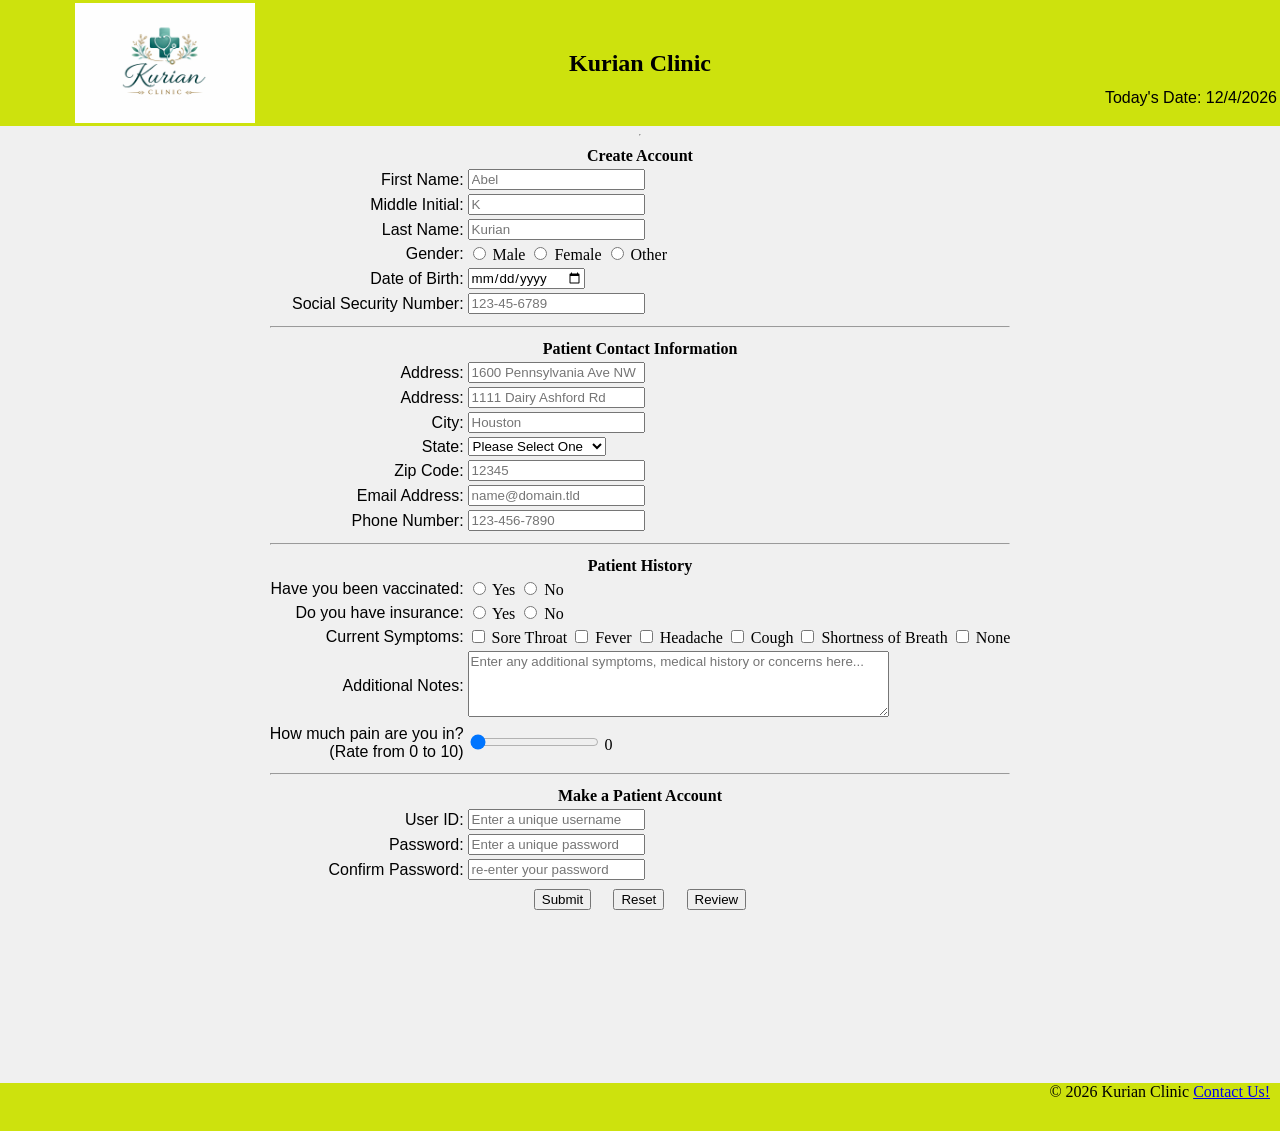
<file: index.html>
<!DOCTYPE html>
<!--
    Program name: hw2.html
    Author: Abel Kurian
    Date created: 03/26/2026
    Date last edited: 03/26/2026
    Version: 2.0
    Description: Homework 2 HTML 
-->
<html lang="en">
    <head>
    <link rel="stylesheet" href="hw2.css"> <!-- links to css file-->
    <!--text displayed in browser tab-->
    <title>New Patient Registration | Kurian Clinic</title>
</head>
<body>
    <header>
    <table width="100%">
        <tr>
            <td valign="top" align="left" width="20%">
                <div class="image">
                    <img align="center" src="KurianClinic.png" alt="Kurian Clinic Logo" width="180px" id="logo"/>
                </div>
            </td>
            <td>
                <h2>Kurian Clinic</h2>
            </td>
            <td valign="bottom" align="right" width="20%">
                <p>Today's Date: <span id="todaydate"></span></p>
            </td>
        </tr>
    </table>
</header>
<hr>
<!--form starts here-->
<form name="signup" id="signup" form action="thankyou.html">
    <center>
        <div class="format">
            <table>
                <tr>
                    <th colspan="4">Create Account</th>
                </tr>
                <!--patients information section starts-->

                <!--patients name F,M,L-->
                <tr>
                    <td class="td1"><label for="fname">First Name:</label></td>
                    <td>
                        <input
                        type="text"
                        name="fname"
                        id="fname"
                        minlength="1"
                        maxlength="30"
                        required
                        pattern="[a-zA-Z']{1,30}"
                        title="Letter, apostrophes, and dashes only"
                        onblur="validateFname()"
                        placeholder="Abel"
                         />
                        <span class="error" id="fname-error"></span>
                    </td>
                </tr>
                <tr>
                    <td class="td1"><label for="mname">Middle Initial:</label></td>
                    <td>
                        <input
                        type="text"
                        name="mname"
                        id="mname"
                        maxlength="1"
                        title="Letters only"
                        pattern="[a-zA-Z']{0,1}"
                        onblur="validateMname()"
                        placeholder="K"
                        />
                        <span class="error" id="mname-error"></span>
                    </td>
                </tr>
                <tr>
                    <td class="td1"><label for="lname">Last Name:</label></td>
                    <td>
                        <input
                        type="text"
                        name="lname"
                        id="lname"
                        minlength="1"
                        maxlength="30"
                        required
                        title="Letter, apostrophes, and dashes only"
                        pattern="[a-zA-Z']{1,30}"
                        onblur="validateLname()"
                        placeholder="Kurian"
                        />
                        <span class="error" id="lname-error"></span>
                    </td>
                </tr>
                <!--Gender section starts here-->
                <tr>
                    <td class="td1"><label for="pgender">Gender:</label></td>
                    <td>
                        <input type="radio" id="g1" name="pgender" value="Male"> Male
                        <input type="radio" id="g2" name="pgender" value="Female"> Female
                        <input type="radio" id="g3" name="pgender" value="Other"> Other
                    </td>
                </tr>
                <!--patients date of birth-->
                <tr>
                    <td class="td1"><label for="dob">Date of Birth:</label></td>
                    <td>
                        <input
                        type="date"
                        id="dob"
                        name="dob"
                        onblur="validateDob()"
                        required
                        />
                        <span class="error" id="dob-error"></span>
                    </td>
                </tr>
                
                <tr>
                    <td class="td1"><label for="ssn">Social Security Number:</label></td>
                    <td>
                        <input
                        type="password"
                        minlength="9"
                        maxlength="11"
                        name="ssn"
                        id="ssn"
                        required
                        title="Numbers only"
                        placeholder="123-45-6789"
                        onblur="validateSsn()"
                        />
                        <span class="error" id="ssn-error"></span>
                    </td>
                </tr>

                <tr>
                    <th colspan="4"><hr></th> <!--separates sections-->
                </tr>

                <tr>
                    <th colspan="4">Patient Contact Information</th> 
                </tr>
                <!--Address section starts here--> 
                <tr>
		            <td class="td1"><label for="address1">Address:</label></td>
                    <td>
                        <input
                        type="text"
                        name="address1"
                        id="address1"
                        minlength="2"
                        maxlength="30"
                        required
                        title="Please enter your address"
                        placeholder="1600 Pennsylvania Ave NW"
                        onblur="validateAddress1()"
                        />
                        <span class="error" id="address1-error"></span>
                    </td>
                </tr>
                <tr>
		            <td class="td1"><label for="address2">Address:</label></td>
                    <td>
                        <input type="text" 
                        name="address2" 
                        id="address2" 
                        maxlength="30"
                        title="Please enter your address" 
                        placeholder="1111 Dairy Ashford Rd"
                        />
                    </td>
                </tr>
                <tr>
		            <td class="td1"><label for="city">City:</label></td>
                    <td>
                        <input type="text" 
                        name="city" 
                        id="city" 
                        maxlength="30"
                        title="Please enter your city" 
                        required
                        placeholder="Houston"
                        onblur="validateCity()"
                        />
                        <span class="error" id="city-error"></span>
                    </td>
                </tr>
                <!--state-->
           <tr>
           <td class="td1"><label for="state">State:<Label></td>
           <td>
	       <select name="state" id="state" required title="Please select your state">
           <option selected disabled>Please Select One</option>
           <option value="AL">Alabama</option>
           <option value="AK">Alaska</option>
           <option value="AZ">Arizona</option>
           <option value="AR">Arkansas</option>
           <option value="CA">California</option>
           <option value="CO">Colorado</option>
           <option value="CT">Connecticut</option>
           <option value="DE">Delaware</option>
           <option value="DC">District of Columbia</option>
           <option value="FL">Florida</option>
           <option value="GA">Georgia</option>
           <option value="GU">Guam</option>	
           <option value="HI">Hawaii</option>	
           <option value="ID">Idaho</option>	
           <option value="IL">Illinois</option>	
           <option value="IN">Indiana</option>	
           <option value="IA">Iowa</option>	
           <option value="KS">Kansas</option>	
           <option value="KY">Kentucky</option>	
           <option value="LA">Louisiana</option>	
           <option value="ME">Maine</option>	
           <option value="MD">Maryland</option>	
           <option value="MA">Massachusetts</option>	
           <option value="MI">Michigan</option>	
           <option value="MN">Minnesota</option>	
           <option value="MS">Mississippi</option>	
           <option value="MO">Missouri</option>
           <option value="MT">Montana</option>
           <option value="NE">Nebraska</option>
           <option value="NV">Nevada</option>	
           <option value="NH">New Hampshire</option>	
           <option value="NJ">New Jersey</option>	
           <option value="NM">New Mexico</option>	
           <option value="NY">New York</option>	
           <option value="NC">North Carolina</option>	
           <option value="ND">North Dakota</option>	
           <option value="OH">Ohio</option>	
           <option value="OK">Oklahoma</option>	
           <option value="OR">Oregon</option>	
           <option value="PA">Pennsylvania</option>	
           <option value="PR">Puerto Rico</option>	
           <option value="RI">Rhode Island</option>	
           <option value="SC">South Carolina</option>	
           <option value="SD">South Dakota</option>	
           <option value="TN">Tennessee</option>	
           <option value="TX">Texas</option>	
           <option value="UT">Utah</option>	
           <option value="VT">Vermont</option>	
           <option value="VA">Virginia</option>	
           <option value="WA">Washington</option>	
           <option value="WV">West Virginia</option>	
           <option value="WI">Wisconsin</option>	
           <option value="WY">Wyoming</option>	
        </select>
       </td>
        </tr>

        <tr>
		            <td class="td1"><label for="zcode">Zip Code:</label></td>
                    <td>
                        <input
                        type="text"
                        name="zcode"
                        id="zcode"
                        minlength="5"
                        maxlength="10"
                        required
                        title="Numbers and a dash only"
                        placeholder="12345"
                        pattern="^\d{5}(-\d{4})?$"
                        onblur="validateZcode()"
                        />
                        <span class="error" id="zcode-error"></span>
                    </td>
                </tr>

                <tr>
		            <td class="td1"><label for="email">Email Address:</label></td>
                    <td>
                        <input type="text" 
                        name="email" 
                        id="email" 
                        required
                        maxlength="30"
                        title="Please enter your email address" 
                        placeholder="name@domain.tld"
                        pattern="[a-z0-9._%+-]+@[a-z0-9.-]+\.[a-z]{2,20}$"
                        onblur="validateEmail()"
                        />
                        <span class="error" id="email-error"></span>
                    </td>
                </tr>

                <tr>
		            <td class="td1"><label for="phonen">Phone Number:</label></td>
                    <td>
                        <input type="text" 
                        name="phonen" 
                        id="phonen" 
                        required
                        maxlength="12"
                        title="Please enter your phone number" 
                        placeholder="123-456-7890"
                        pattern="[0-9]{3}-[0-9]{3}-[0-9]{4}"
                        onblur="validatePhone()"
                        />
                        <span class="error" id="phonen-error"></span>
                    </td>
                </tr>

                <tr>
                    <th colspan="4"><hr></th> <!--separates sections-->
                </tr>
                <!--patient history-->
                <tr>
                    <th colspan="4">Patient History</th> 
                </tr>

                <tr>
                    <td class="td1"><label for="vacc">Have you been vaccinated:</label></td>
                    <td>
                        <input type="radio" id="v1" name="vacc" value="Yes"> Yes
                        <input type="radio" id="v2" name="vacc" value="No"> No
                    </td>
                </tr>

                <tr>
                    <td class="td1"><label for="insur">Do you have insurance:</label></td>
                    <td>
                        <input type="radio" id="i1" name="insur" value="Yes"> Yes
                        <input type="radio" id="i2" name="insur" value="No"> No
                    </td>
                </tr>

<tr>
    <td class="td1"><label for="symp">Current Symptoms:</label></td>
    <td>
        <input type="checkbox" id="option1" name="option1" value="Sore Throat"> Sore Throat
        <input type="checkbox" id="option2" name="option2" value="Fever"> Fever
        <input type="checkbox" id="option3" name="option3" value="Headache"> Headache
        <input type="checkbox" id="option4" name="option4" value="Cough"> Cough
        <input type="checkbox" id="option5" name="option5" value="Shortness of Breath"> Shortness of Breath
        <input type="checkbox" id="option6" name="option6" value="None"> None
    </td>
</tr>

<tr>
    <td class="td1" align="right">
        <label for="notes">Additional Notes:</label></td>
    <td>
        <textarea id="notes" name="notes" rows="4" cols="50" maxlength="500" placeholder="Enter any additional symptoms, medical history or concerns here..."></textarea>
        <span id="description_test"></span>
    </td>
</tr>
<!--Slider-->
<tr>
    <td class="td1"><label for="range">How much pain are you in?<br/>(Rate from 0 to 10)</label></td>
    <td>
	    <input
	     type="range"
	     name="range"
	     id="range"
        min="0"
        max="10"
        value="0"
       />
       <span id="range-slider"></span>
     </td>
</tr>

<tr>
    <th colspan="4"><hr></th> <!--separates sections-->
</tr>
    <!--patient login-->
<tr>
    <th colspan="4">Make a Patient Account</th> 
</tr>

<tr>
		<td class="td1"><label for="username">User ID:</label></td>
            <td>
                        <input type="text" 
                        name="username" 
                        id="username" 
                        required
                        minlength="5"
                        maxlength="30"
                        title="Username must have at least 5 characters, and cannot start with a number" 
                        placeholder="Enter a unique username"
                        onblur="validateUsername()"
                        />
                        <span class="error" id="username-error"></span>
            </td>
</tr>

<tr>
		<td class="td1"><label for="pass">Password:</label></td>
            <td>
                        <input type="password" 
                        name="pass" 
                        id="pass" 
                        required
                        minlength="8"
                        maxlength="30"
                        title="Passwords must be at least 8 characters and contain at least 1 upper case letter, 1 number and 1 special character." 
                        placeholder="Enter a unique password"
                        onblur="validatePass()"
                        oninput="validatePass()"
                        onfocus="validatePass()"
                        />
                        <span class="error" id="pass-error"></span>
            </td>
</tr>

<tr>
		<td class="td1"><label for="cpass">Confirm Password:</label></td>
            <td>
                        <input type="password" 
                        name="cpass" 
                        id="cpass" 
                        required
                        minlength="8"
                        maxlength="30"
                        title="Please re-enter your password" 
                        placeholder="re-enter your password"
                        onblur="validateCpass()"
                        oninput="validateCpass()"
                        onfocus="validateCpass()"
                        />
                        <span class="error" id="cpass-error"></span>
            </td>
</tr>

<tr>
    <td class="td1" colspan="4">
        <center>
            <input type="submit" name="submit" id="submit">
            &nbsp;&nbsp;&nbsp;
            <input type="reset" name="reset" id="reset">
            &nbsp;&nbsp;&nbsp;
            <input type="button" name="review" id="review" value="Review" onclick="reviewInput()"
            />
        </center>
    </td>
</tr>
            </table>
</div>
        <div class="pass-message">
        <span id="msg1"></span> <br/>
        <span id="msg2"></span> <br/>
        <span id="msg3"></span> <br/>
        <span id="msg4"></span> <br/>
        <span id="msg5"></span> <br/>
        <span id="msg6"></span> <br/>
        <span id="msg7"></span> <br/>
        <span id="cpass-error"></span> <br/>
</div>
    <center>
        <p id="showInput"></p>
    <center>

</center>
</form>

<footer>
    <p id="footer">&#169 2026 Kurian Clinic <a href="https://www.youtube.com/watch?v=dQw4w9WgXcQ" target="_blank" rel="noopener noreferrer" >Contact Us!</a></p>
</footer>
<!-- links to js file-->
<script src="hw2.js"></script>

</body>
</html>
</file>
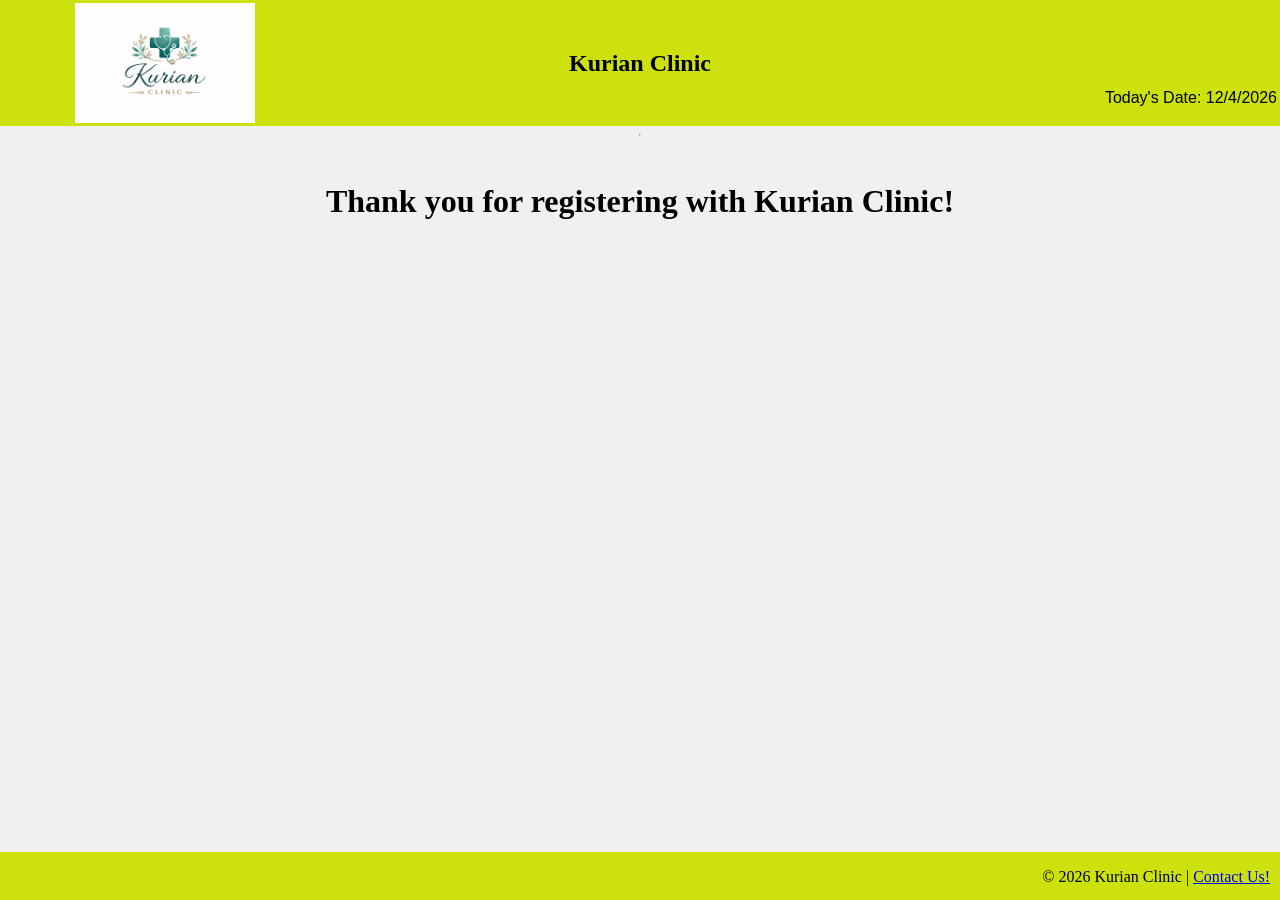
<file: thankyou.html>
<!DOCTYPE html>

<!--
    Name: Abel Kurian
    Date created: 2/24/26
    Date last edited: 2/24/26
    Version: 1.0
    Description: Homework 1 HTML Thank You Page
-->

<html lang="en">
    <head>
    <link rel="stylesheet" href="hw2.css"> <!-- links to css file-->
    <!--text displayed in browser tab-->
    <title>Thank you | Kurian Clinic</title>
</head>
<body>
    <header>
    <table width="100%">
        <tr>
            <td valign="top" align="left" width="20%">
                <div class="image">
                    <img align="center" src="KurianClinic.png" alt="Kurian Clinic Logo" width="180px" id="logo"/>
                </div>
            </td>
            <td>
                <h2>Kurian Clinic</h2>
            </td>
            <td valign="bottom" align="right" width="20%">
                <p>Today's Date: <span id="todaydate"></span></p>
            </td>
        </tr>
    </table>
</header>
<hr>
<!--thank you message-->
<br>
<main>
    <h1>Thank you for registering with Kurian Clinic!</h1>
</main>
<!--footer-->
<footer>
    <p id="footer">&#169 2026 Kurian Clinic | <a href="https://www.youtube.com/watch?v=dQw4w9WgXcQ" target="_blank" rel="noopener noreferrer">Contact Us!</a></p>
</footer>

<script src="hw2.js"></script> <!-- links to js file-->
</body> 
</html>
</file>
<file: hw2.css>
/*
Name: Abel Kurian
Date created: 3/26/26
Date last edited: 3/26/26
Version: 2.0
Description: Homework 2 JS 
*/

header {
    width: 100%;
    background-color: #cde20d;
}

body {
    display: flex;
    flex-direction: column;
    align-items: center;
    background: #f0f0f0;
    margin: 0;
    height: 100%;
    max-height: 100vh; 
    min-height: 100vh; /* height of the viewport */
}

form {
    flex-grow: 1;
}

h1, h2 {
    text-align: center;
    font-family: 'Times New Roman', Times, serif;
    font-weight: bold;
    flex-grow: 1;
}

main {
    text-align: center;
    font-family: sans-serif;
    font-weight: normal;
    flex-grow: 1;
}

.image {
    text-align: right;
}

.td1 {
    text-align: right;
    font-family: "optima", sans-serif;
    font-weight: normal;
}

th {
    text-align: center;
    font-family: 'Times New Roman', Times, serif;
}

footer {
    position: flex;      
    bottom: 0;
    width: 100vw;
    background-color: #cde20d;
    height: 3.0rem;
    align-self: stretch;  
    box-sizing: border-box;
}

#footer {
    text-align: right;
    font-family: "times new roman", serif;
    font-weight: normal;
    margin-right: 10px;
}

#showInput {
    display: flex;
    justify-content: center;
    width: 100%;
    margin: 10px 0;
}

label {
    text-align: right;
    font-family: "optima", sans-serif;
    font-weight: normal;
}

input {
    text-align: left;
    font-family: "optima", sans-serif;
    font-weight: normal;
}

textarea {
    text-align: left;
    font-family: "optima", sans-serif;
    font-weight: normal;
}

#today {
    text-align: left;
    font-family: "optima", sans-serif;
    font-weight: normal;
    margin-right: 5px;
}

p {
    text-align: right;
    font-family: "optima", sans-serif;
    font-weight: normal;
}

.error {
    color: red;
    font-size: 12px;
    font-family: "optima", sans-serif;
    font-weight: normal;
}

.pword-message {
    text-align: right;
    font-family: "optima", sans-serif;
    font-weight: normal;
    position: relative;
    left: 100px;
    background: transparent;
    padding: 10px;
    border-spacing: 2px;
    border-radius: 20px;
    color: Pick a red;
}

#review {
    margin-top: 5px;
}

table.output,
tr.output,
td.output {
    width: 500px;
    background-color: lightyellow;
    padding: 10px;
    border-spacing: 2px;
    border-radius: 20px;
    color: black;
    margin: 0 auto;
}

td.output {
    width: 500px;
    background-color: yellow;
    padding: 10px;
    border-spacing: 2px;
}
</file>
